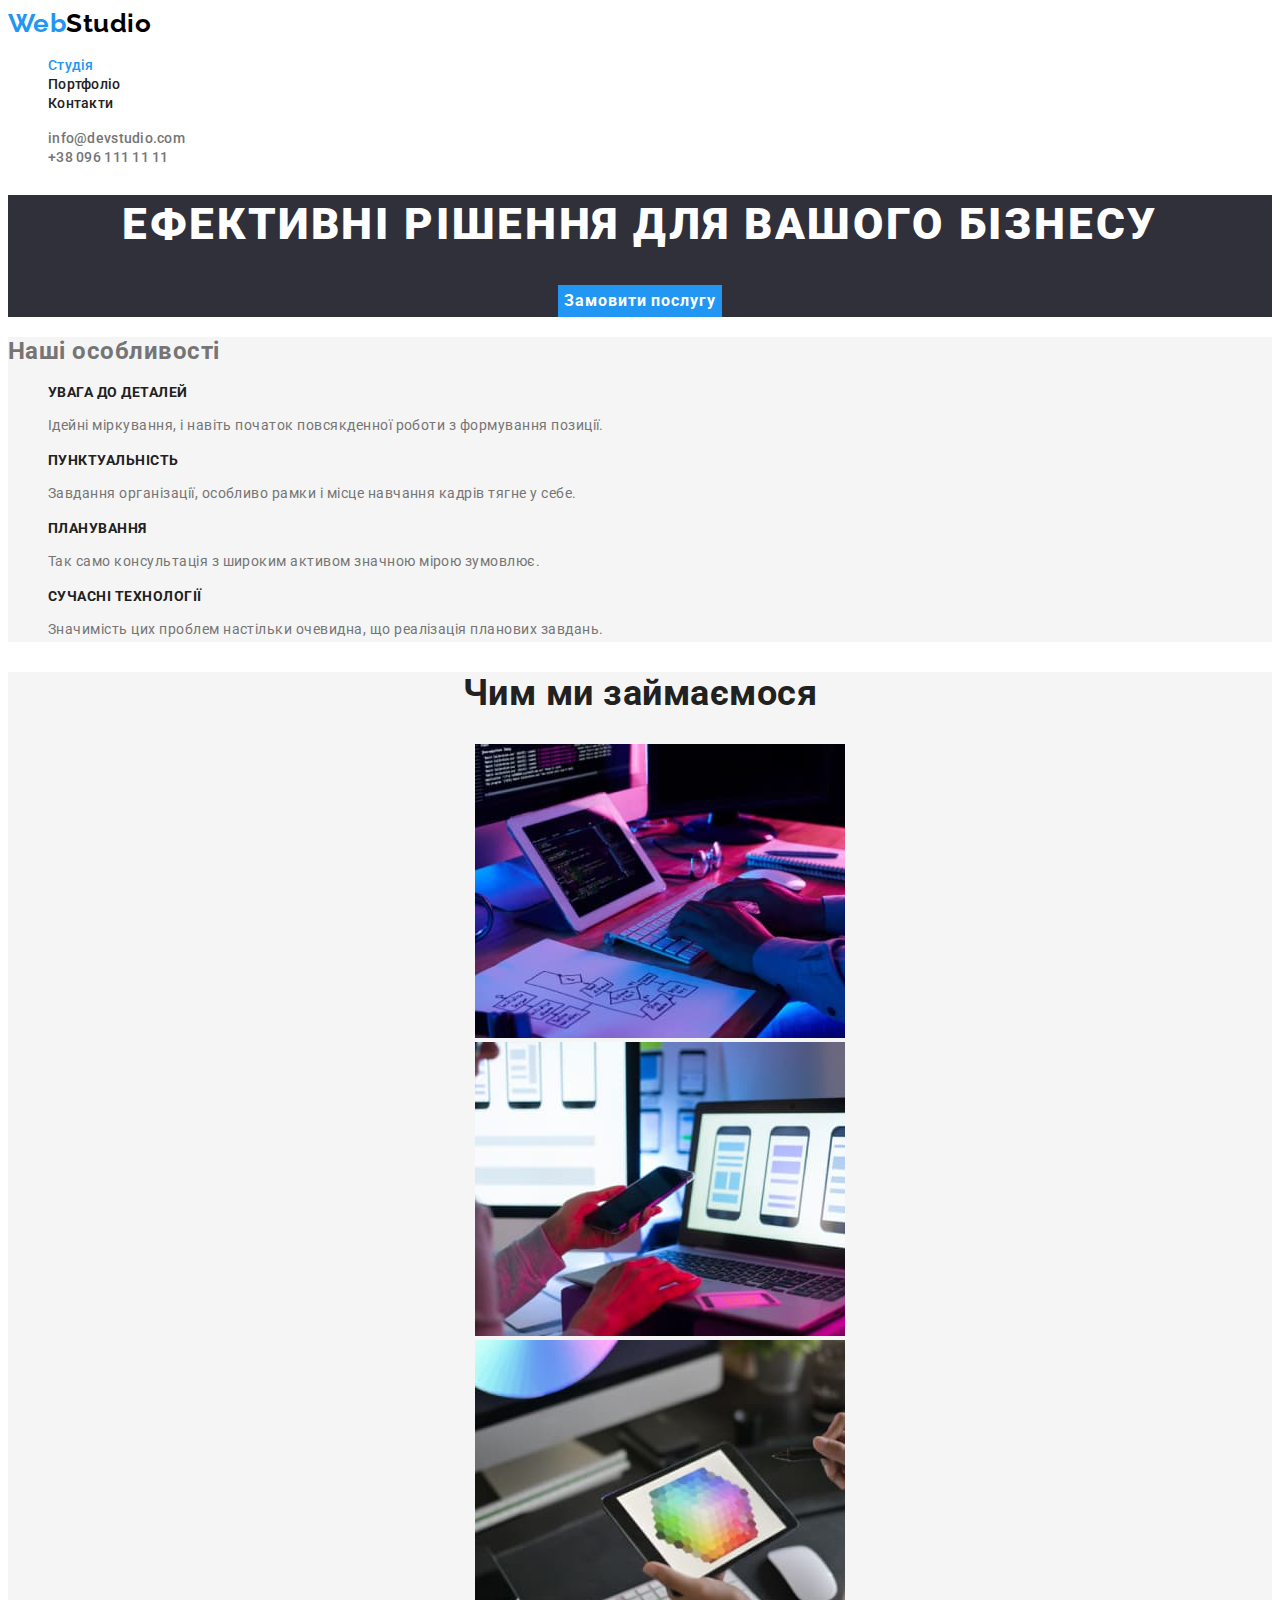
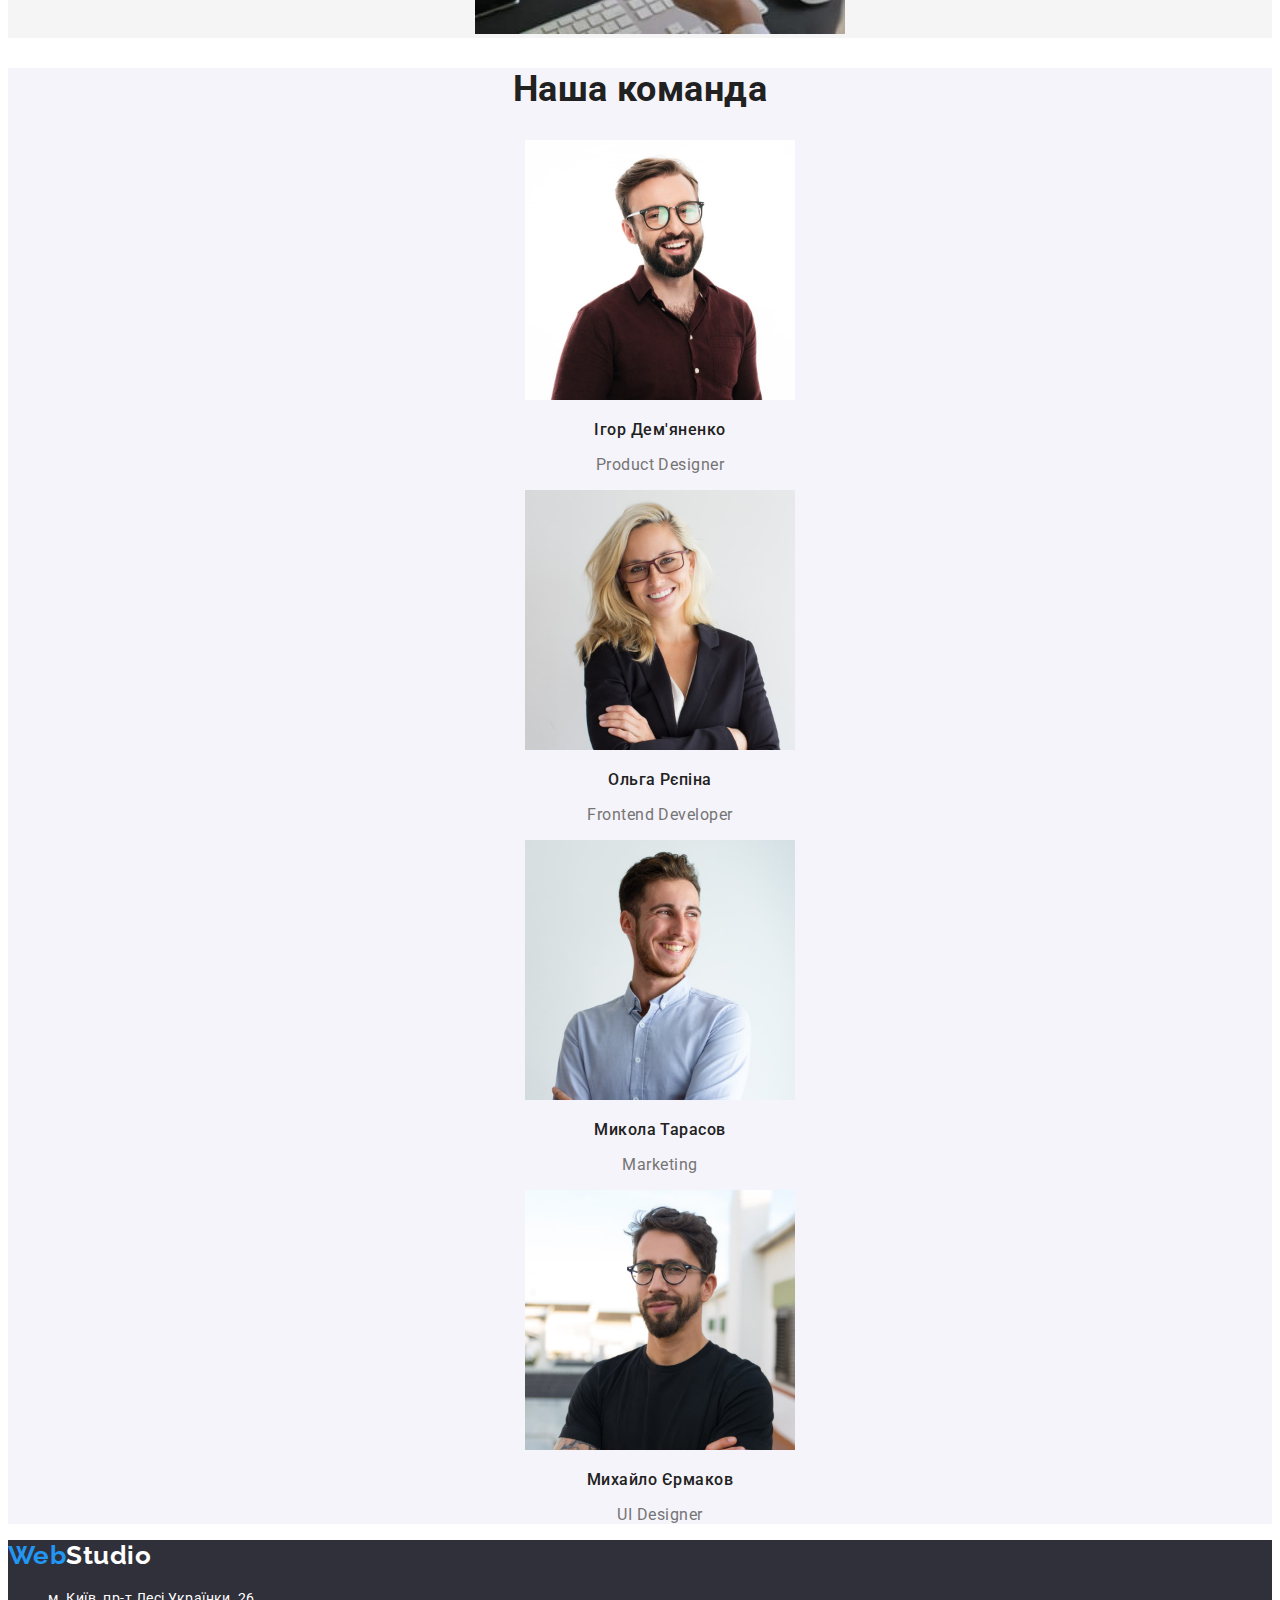
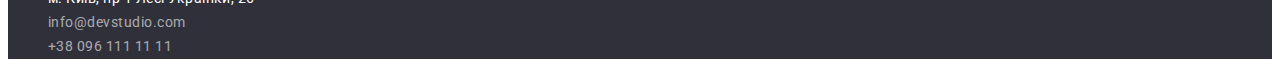
<file: index.html>
<!DOCTYPE html>
<html lang="uk">
  <head>
    <meta charset="UTF-8" />
    <meta http-equiv="X-UA-Compatible" content="IE=edge" />
    <meta name="viewport" content="width=device-width, initial-scale=1.0" />
    <title>WebStudio</title>
    <link rel="preconnect" href="https://fonts.googleapis.com" />
    <link rel="preconnect" href="https://fonts.gstatic.com" crossorigin />
    <link
      href="https://fonts.googleapis.com/css2?family=Raleway:wght@700&family=Roboto:wght@400;500;700;900&display=swap"
      rel="stylesheet"
    />
    <link rel="stylesheet" href="./css/style.css" />
  </head>
  <body>
    <header class="header">
      <a href="./index.html" class="logo">Web<span class="studio">Studio</span></a>
      <nav>
        <ul class="nav">
          <li><a href="./index.html" class="nav-link current">Студія</a></li>
          <li><a href="./portfolio.html" class="nav-link">Портфоліо</a></li>
          <li><a href="./contacts.html" class="nav-link">Контакти</a></li>
        </ul>
      </nav>
      <ul class="contacts">
        <li><a href="mailto:info@devstudio.com">info@devstudio.com</a></li>
        <li><a href="tel:+380961111111">+38 096 111 11 11</a></li>
      </ul>
    </header>
    <main>
      <section class="hero">
        <h1 class="hero-title">Ефективні рішення для вашого бізнесу</h1>
        <button type="button" class="hero-button">Замовити послугу</button>
      </section>
      <section class="features">
        <!-- Прихований заголовок -->
        <h2>Наші особливості</h2>
        <ul class="features-list">
          <li>
            <h3>УВАГА ДО ДЕТАЛЕЙ</h3>
            <p>Ідейні міркування, і навіть початок повсякденної роботи з формування позиції.</p>
          </li>
          <li>
            <h3>ПУНКТУАЛЬНІСТЬ</h3>
            <p>Завдання організації, особливо рамки і місце навчання кадрів тягне у себе.</p>
          </li>
          <li>
            <h3>ПЛАНУВАННЯ</h3>
            <p>Так само консультація з широким активом значною мірою зумовлює.</p>
          </li>
          <li>
            <h3>СУЧАСНІ ТЕХНОЛОГІЇ</h3>
            <p>Значимість цих проблем настільки очевидна, що реалізація планових завдань.</p>
          </li>
        </ul>
      </section>
      <section class="activities">
        <h2 class="activities-title">Чим ми займаємося</h2>
        <ul class="activities-list">
          <li><img src="images/desktop.jpg" alt="Десктопні застосунки" width="370" /></li>
          <li><img src="images/mobile.jpg" alt="Мобільні додатки" width="370" /></li>
          <li><img src="images/design.jpg" alt="Дизайнерські рішення" width="370" /></li>
        </ul>
      </section>
      <section class="team">
        <h2 class="team-title">Наша команда</h2>
        <ul class="">
          <li>
            <img src="images/Ihor.jpg" alt="Ігор" width="270" />
            <h3>Ігор Дем'яненко</h3>
            <p>Product Designer</p>
          </li>
          <li>
            <img src="images/Olga.jpg" alt="Ольга" width="270" />
            <h3>Ольга Рєпіна</h3>
            <p>Frontend Developer</p>
          </li>
          <li>
            <img src="images/Mikola.jpg" alt="Микола" width="270" />
            <h3>Микола Тарасов</h3>
            <p>Marketing</p>
          </li>
          <li>
            <img src="images/Mikh.jpg" alt="Михайло" width="270" />
            <h3>Михайло Єрмаков</h3>
            <p>UI Designer</p>
          </li>
        </ul>
      </section>
    </main>
    <footer class="footer">
      <a href="./index.html" class="logo">Web<span class="studio-footer">Studio</span></a>
      <address class="address">
        <ul>
          <li><a href="#" class="address-map">м. Київ, пр-т Лесі Українки, 26</a></li>
          <li><a href="mailto:info@devstudio.com" class="address-footer">info@devstudio.com</a></li>
          <li><a href="tel:+380961111111" class="address-footer">+38 096 111 11 11</a></li>
        </ul>
      </address>
    </footer>
  </body>
</html>
</file>
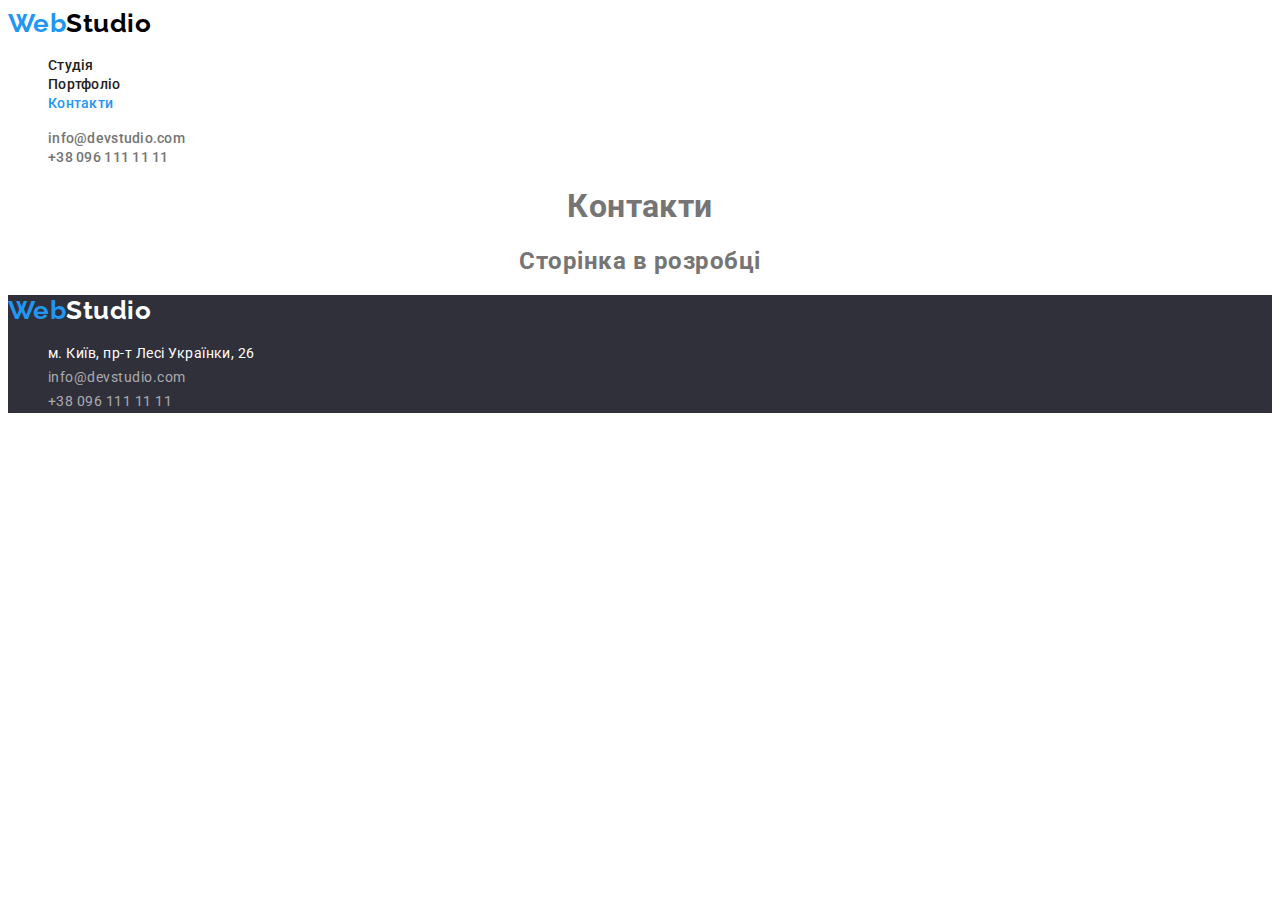
<file: contacts.html>
<!DOCTYPE html>
<html lang="uk">

<head>
   <meta charset="UTF-8">
   <meta http-equiv="X-UA-Compatible" content="IE=edge">
   <meta name="viewport" content="width=device-width, initial-scale=1.0">
   <title>WebStudio</title>
   <link rel="preconnect" href="https://fonts.googleapis.com">
   <link rel="preconnect" href="https://fonts.gstatic.com" crossorigin>
   <link
      href="https://fonts.googleapis.com/css2?family=Raleway:wght@700&family=Roboto:wght@400;500;700;900&display=swap"
      rel="stylesheet">
   <link rel="stylesheet" href="./css/style.css">
</head>

<body>
   <header class="header">
      <a href="./index.html" class="logo">Web<span class="studio">Studio</span></a>
      <nav>
         <ul class="nav">
            <li><a href="./index.html" class="nav-link">Студія</a></li>
            <li><a href="./portfolio.html" class="nav-link ">Портфоліо</a></li>
            <li><a href="./contacts.html" class="nav-link current">Контакти</a></li>
         </ul>
      </nav>
      <ul class="contacts">
         <li><a href="mailto:info@devstudio.com">info@devstudio.com</a></li>
         <li><a href="tel:+380961111111">+38 096 111 11 11</a></li>
      </ul>
   </header>
   <main>
      <!-- Прихований заголовок Н1, H2 -->
      <h1 style="text-align:center;">Контакти</h1>
      <h2 style="text-align:center;">Сторінка в розробці</h2>

      <footer class="footer">
         <a href="./index.html" class="logo">Web<span class="studio-footer">Studio</span></a>
         <address class="address">
            <ul>
               <li><a href="#" class="address-map">м. Київ, пр-т Лесі Українки, 26</a></li>
               <li><a href="mailto:info@devstudio.com" class="address-footer">info@devstudio.com</a></li>
               <li><a href="tel:+380961111111" class="address-footer">+38 096 111 11 11</a></li>
            </ul>
         </address>
      </footer>
      </body>
      
      </html>
</file>
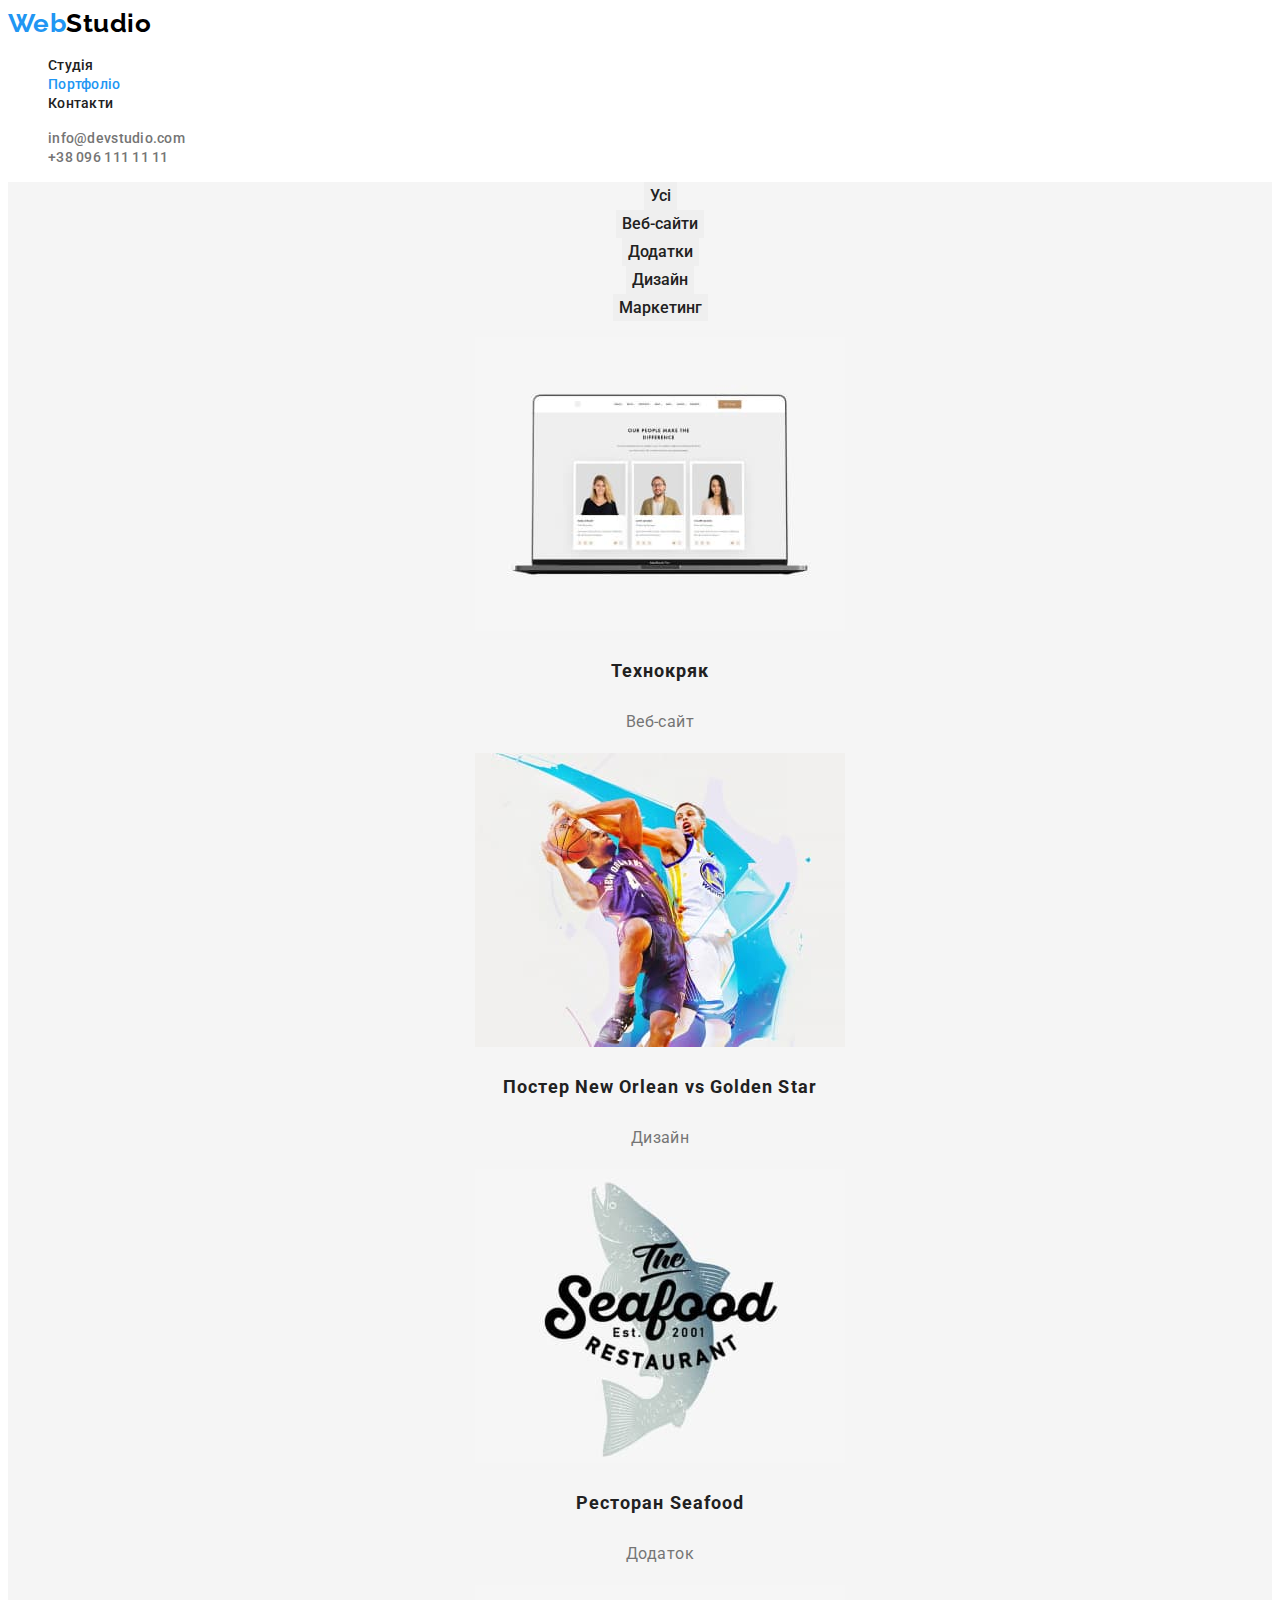
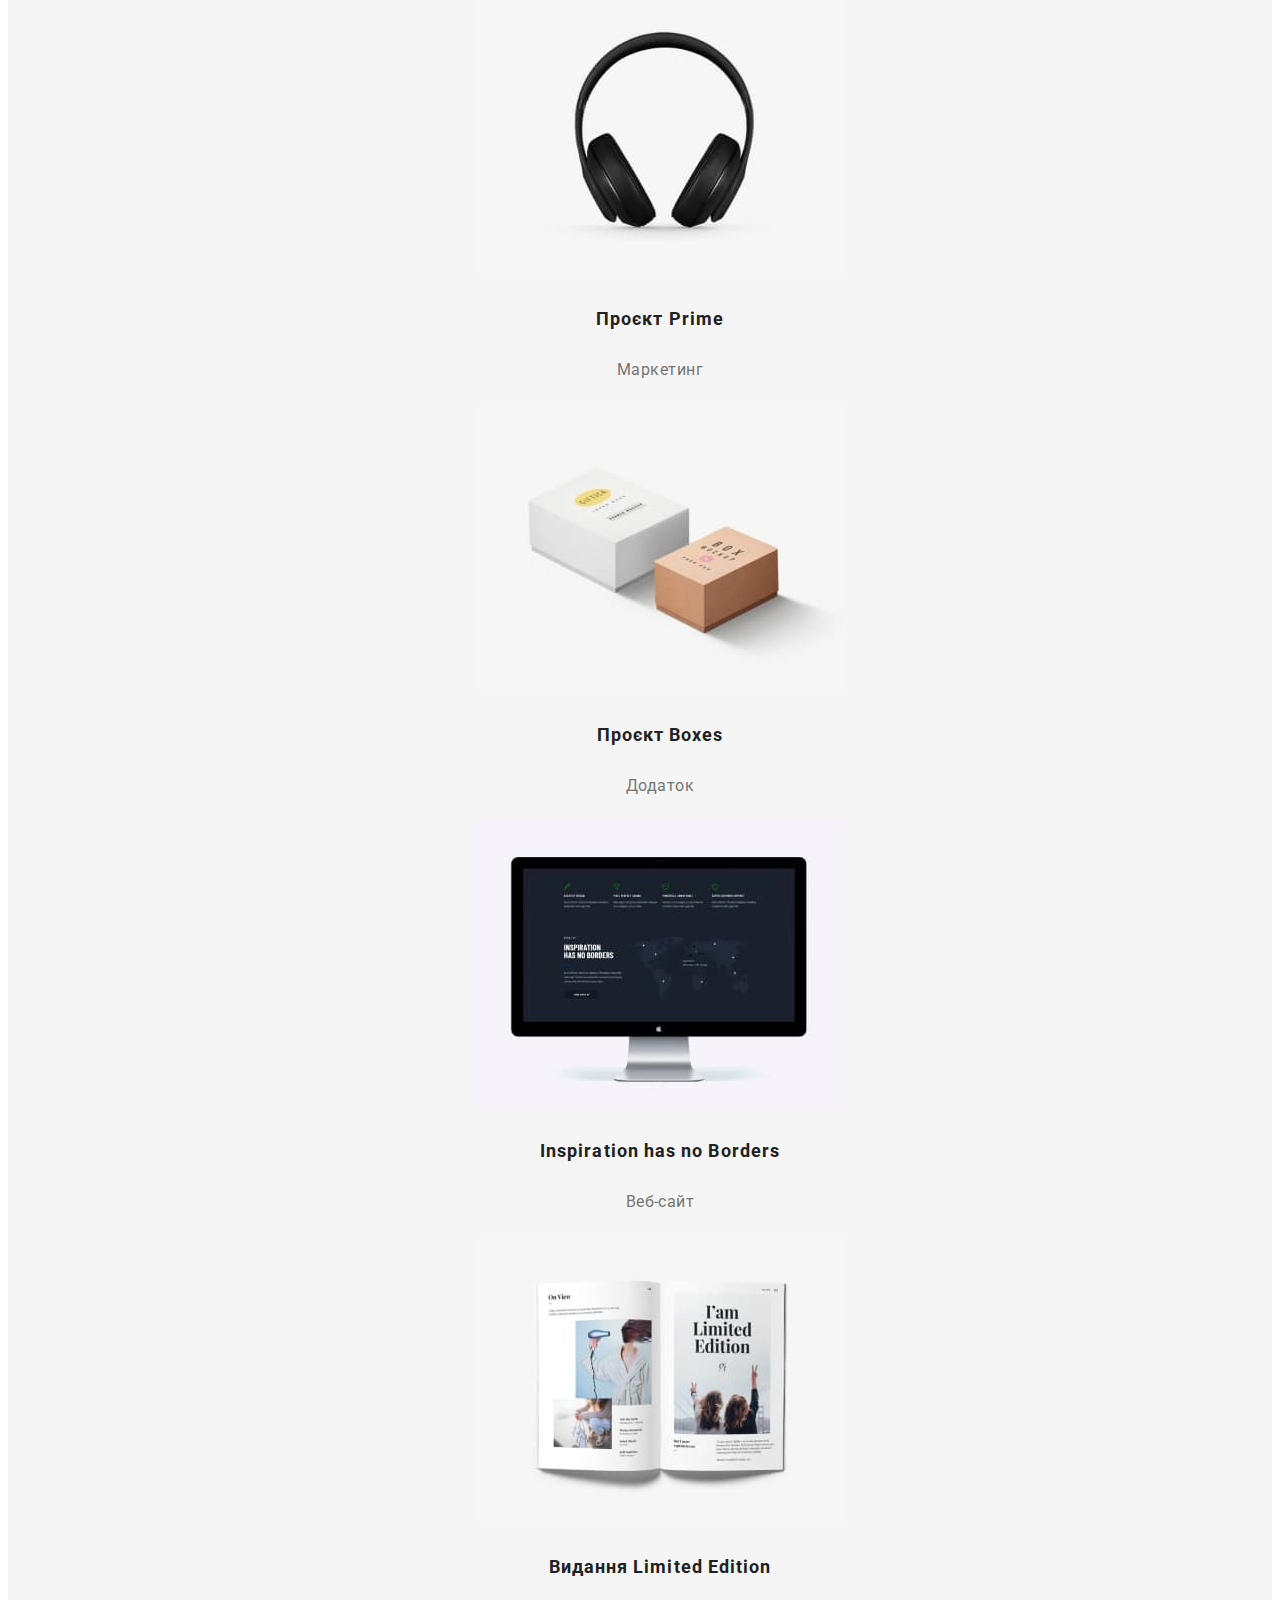
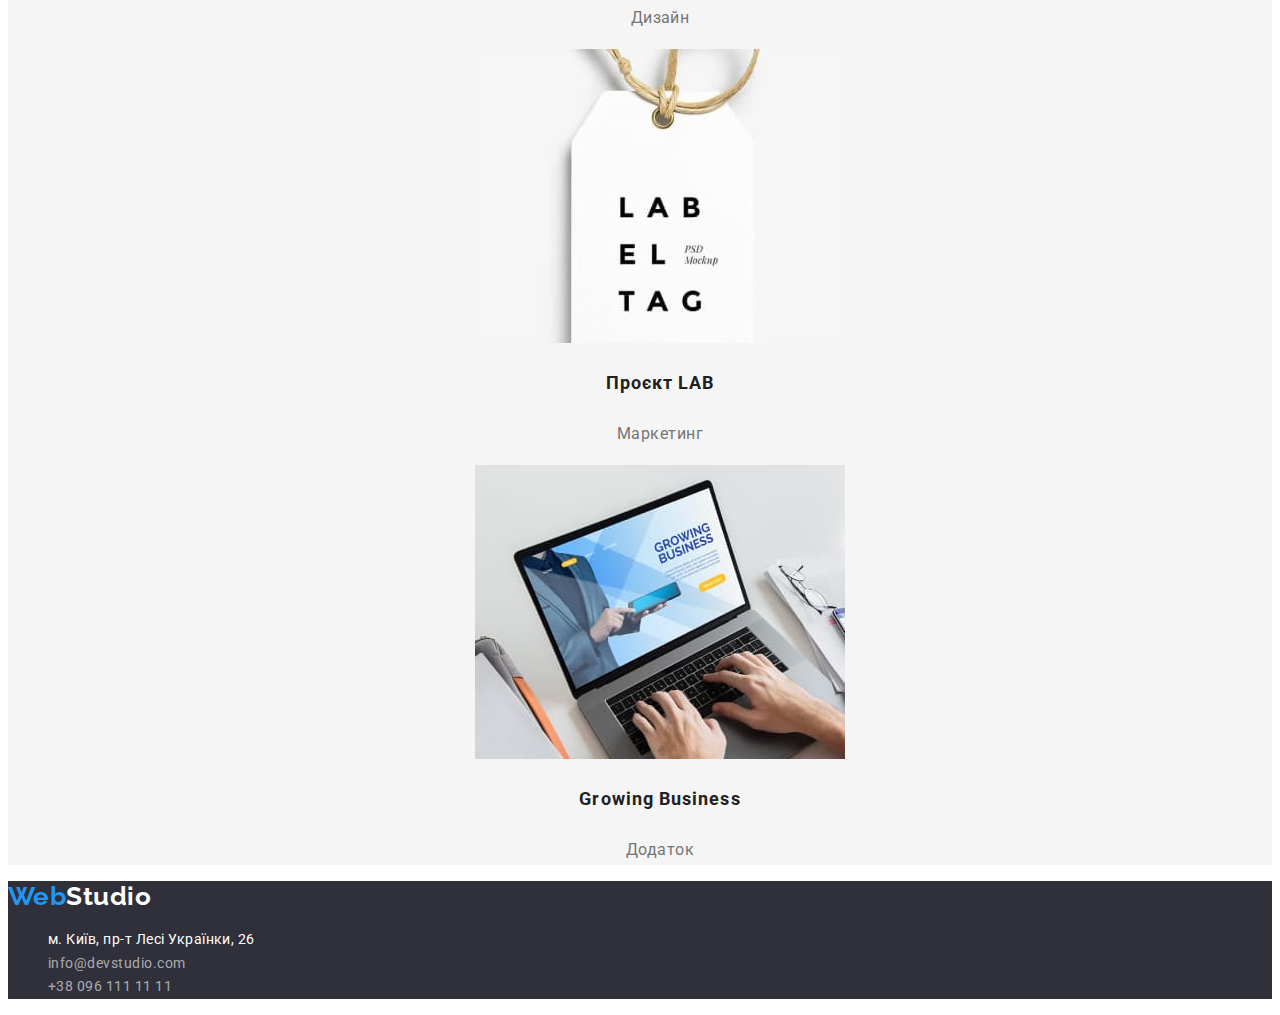
<file: portfolio.html>
<!DOCTYPE html>
<html lang="uk">
  <head>
    <meta charset="UTF-8" />
    <meta http-equiv="X-UA-Compatible" content="IE=edge" />
    <meta name="viewport" content="width=device-width, initial-scale=1.0" />
    <title>WebStudio</title>
    <link rel="preconnect" href="https://fonts.googleapis.com" />
    <link rel="preconnect" href="https://fonts.gstatic.com" crossorigin />
    <link
      href="https://fonts.googleapis.com/css2?family=Raleway:wght@700&family=Roboto:wght@400;500;700;900&display=swap"
      rel="stylesheet"
    />
    <link rel="stylesheet" href="./css/style.css" />
  </head>

  <body>
    <header class="header">
      <a href="./index.html" class="logo">Web<span class="studio">Studio</span></a>
      <nav>
        <ul class="nav">
          <li><a href="./index.html" class="nav-link">Студія</a></li>
          <li><a href="./portfolio.html" class="nav-link current">Портфоліо</a></li>
          <li><a href="./contacts.html" class="nav-link">Контакти</a></li>
        </ul>
      </nav>
      <ul class="contacts">
        <li><a href="mailto:info@devstudio.com">info@devstudio.com</a></li>
        <li><a href="tel:+380961111111">+38 096 111 11 11</a></li>
      </ul>
    </header>
    <main>
      <!-- Прихований заголовок Н1 -->
      <h1 hidden>Наші проекти</h1>
      <section class="projects">
        <!-- Прихований заголовок Н2 -->
        <h2 hidden>Види проєктів</h2>
        <ul class="projects-filter">
          <li><button type="button" class="button">Усі</button></li>
          <li><button type="button" class="button">Веб-сайти</button></li>
          <li><button type="button" class="button">Додатки</button></li>
          <li><button type="button" class="button">Дизайн</button></li>
          <li><button type="button" class="button">Маркетинг</button></li>
        </ul>

        <ul class="projects-list">
          <li>
            <a href="#">
              <img src="./images/technokryak.jpg" alt="Веб-сайт" />
              <h3>Технокряк</h3>
              <p>Веб-сайт</p>
            </a>
          </li>
          <li>
            <a href="#">
              <img src="./images/poster-Nor.jpg" alt="Постер баскетбол" />
              <h3>Постер New Orlean vs Golden Star</h3>
              <p>Дизайн</p>
            </a>
          </li>
          <li>
            <a href="#">
              <img src="./images/restaurant.jpg" alt="Лого ресторану" />
              <h3>Ресторан Seafood</h3>
              <p>Додаток</p>
            </a>
          </li>
          <li>
            <a href="#">
              <img src="./images/prime.jpg" alt="Навушники" />
              <h3>Проєкт Prime</h3>
              <p>Маркетинг</p>
            </a>
          </li>
          <li>
            <a href="#">
              <img src="./images/boxes.jpg" alt="Дві коробки" />
              <h3>Проєкт Boxes</h3>
              <p>Додаток</p>
            </a>
          </li>
          <li>
            <a href="#">
              <img src="./images/Inspiration.jpg" alt="Монітор" />
              <h3>Inspiration has no Borders</h3>
              <p>Веб-сайт</p>
            </a>
          </li>
          <li>
            <a href="#">
              <img src="./images/limited edition.jpg" alt="Відкрита книга" />
              <h3>Видання Limited Edition</h3>
              <p>Дизайн</p>
            </a>
          </li>
          <li>
            <a href="#">
              <img src="./images/lab.jpg" alt="Бірка" />
              <h3>Проєкт LAB</h3>
              <p>Маркетинг</p>
            </a>
          </li>
          <li>
            <a href="#">
              <img src="./images/growing.jpg" alt="Ноутбук" />
              <h3>Growing Business</h3>
              <p>Додаток</p>
            </a>
          </li>
        </ul>
      </section>
    </main>
    <footer class="footer">
      <a href="./index.html" class="logo">Web<span class="studio-footer">Studio</span></a>
      <address class="address">
        <ul>
          <li><a href="#" class="address-map">м. Київ, пр-т Лесі Українки, 26</a></li>
          <li><a href="mailto:info@devstudio.com" class="address-footer">info@devstudio.com</a></li>
          <li><a href="tel:+380961111111" class="address-footer">+38 096 111 11 11</a></li>
        </ul>
      </address>
    </footer>
  </body>
</html>
</file>
<file: css/style.css>
/* Колір основного тексту #757575 */
/* Другорядний колір тексту #212121 */
/* Білий #FFFFFF */
/* Акцент #2196F3 */
/* Колір фону основний #FFFFFF */
/* Колір фону другорядний #F5F5F5 */
:root {
  --primari-text-color: #757575;
  --secondary-text-color: #212121;
  --accent-color: #2196f3;
  --main-white-color: #ffffff;
  --primary-background-color: #ffffff;
  --contrast-background-color: #f5f4fa;
  --secondary-background-color: #f5f5f5;
  --hero-background-color: #2f303a;
  --footer-background-color: #2f303a;
}
body {
  background-color: var(--primary-background-color);
  color: var(--primari-text-color);
  font-family: Roboto, sans-serif;
  letter-spacing: 0.03em;
}

ul {
  list-style: none;
}
.logo {
  color: var(--accent-color);
  font-family: Raleway, sans-serif;
  font-weight: 700;
  font-size: 26px;
  line-height: 1.19;
  text-decoration: none;
}
.studio {
  color: #000000;
  font-family: Raleway, sans-serif;
  font-weight: 700;
  font-size: 26px;
  line-height: 1.19;
  text-decoration: none;
}
/* }\Навігація */
.nav a {
  text-decoration: none;
}
.nav-link {
  color: var(--secondary-text-color);
  font-weight: 500;
  font-size: 14px;
  line-height: 1.14px;
  letter-spacing: 0.02em;
}
.current {
  color: var(--accent-color);
}
.contacts a {
  color: var(--primari-text-color);
  font-weight: 500;
  font-size: 14px;
  line-height: 1.14px;
  letter-spacing: 0.02em;
  text-decoration: none;
}
.contacts a:hover,
.contacts a:focus {
  color: var(--accent-color);
}
/* Херой */
.hero {
  background-color: var(--hero-background-color);
}
.hero-title {
  color: var(--main-white-color);
  font-weight: 900;
  font-size: 44px;
  line-height: 1.36;
  text-align: center;
  letter-spacing: 0.06em;
  text-transform: uppercase;
}
.hero-button {
  color: var(--main-white-color);
  background-color: var(--accent-color);
  font-family: inherit;
  font-weight: 700;
  font-size: 16px;
  line-height: 1.87;
  display: flex;
  align-items: center;
  text-align: center;
  letter-spacing: 0.06em;
  cursor: pointer;
  border: 0;
  margin: 0 auto;
  display: block;
}
/* Фічі */
.features {
  background-color: var(--secondary-background-color);
}
.features-list h3 {
  color: var(--secondary-text-color);
  font-weight: 700;
  font-size: 14px;
  line-height: 16px;
  text-transform: uppercase;
}
.features-list p {
  font-size: 14px;
  line-height: 1.71;
}
/* Чим ми займаємось */
.activities {
  background-color: var(--secondary-background-color);
}
.activities-title {
  color: var(--secondary-text-color);
  font-size: 36px;
  line-height: 1.17;
  text-align: center;
}
.activities-list > li {
  text-align: center;
}
/* Команда */
.team {
  background-color: var(--contrast-background-color);
}
.team-title {
  color: var(--secondary-text-color);
  font-size: 36px;
  line-height: 1.17;
  text-align: center;
}
.team li {
  text-align: center;
}
.team h3 {
  color: var(--secondary-text-color);
  font-weight: 500;
  font-size: 16px;
  line-height: 1.19;
  text-align: center;
}
.team p {
  font-size: 16px;
  line-height: 1.19;
  text-align: center;
}
/* Футер */
.footer {
  background-color: var(--footer-background-color);
}
.studio-footer {
  color: var(--main-white-color);
  text-decoration: none;
}
.address-map {
  color: var(--main-white-color);
  font-size: 14px;
  line-height: 1.71;
  text-decoration: none;
  font-style: normal;
}
.address-footer {
  color: rgba(255, 255, 255, 0.6);
  font-size: 14px;
  line-height: 1.71;
  text-decoration: none;
  font-style: normal;
}
.address-footer:hover,
.address-footer:focus {
  color: var(--accent-color);
}

/* Портфоліо */

/* Проекти */
.projects {
  background-color: var(--secondary-background-color);
}
.projects-filter {
  text-align: center;
}
.projects-filter .button {
  color: var(--secondary-text-color);
  font-weight: 500;
  font-size: 16px;
  line-height: 1.62;
  text-align: center;
  font-family: inherit;
  border: 0;
  cursor: pointer;
}
.projects-filter .button:hover,
.projects-filter .button:focus {
  background-color: var(--accent-color);
  color: var(--main-white-color);
}
.projects-list > li {
  text-align: center;
}
.projects-list a {
  text-decoration: none;
}
.projects-list h3 {
  color: var(--secondary-text-color);
  font-weight: 700;
  font-size: 18px;
  line-height: 2;
  letter-spacing: 0.06em;
}
.projects-list p {
  color: var(--primari-text-color);
  font-size: 16px;
  line-height: 1.87;
}
</file>
